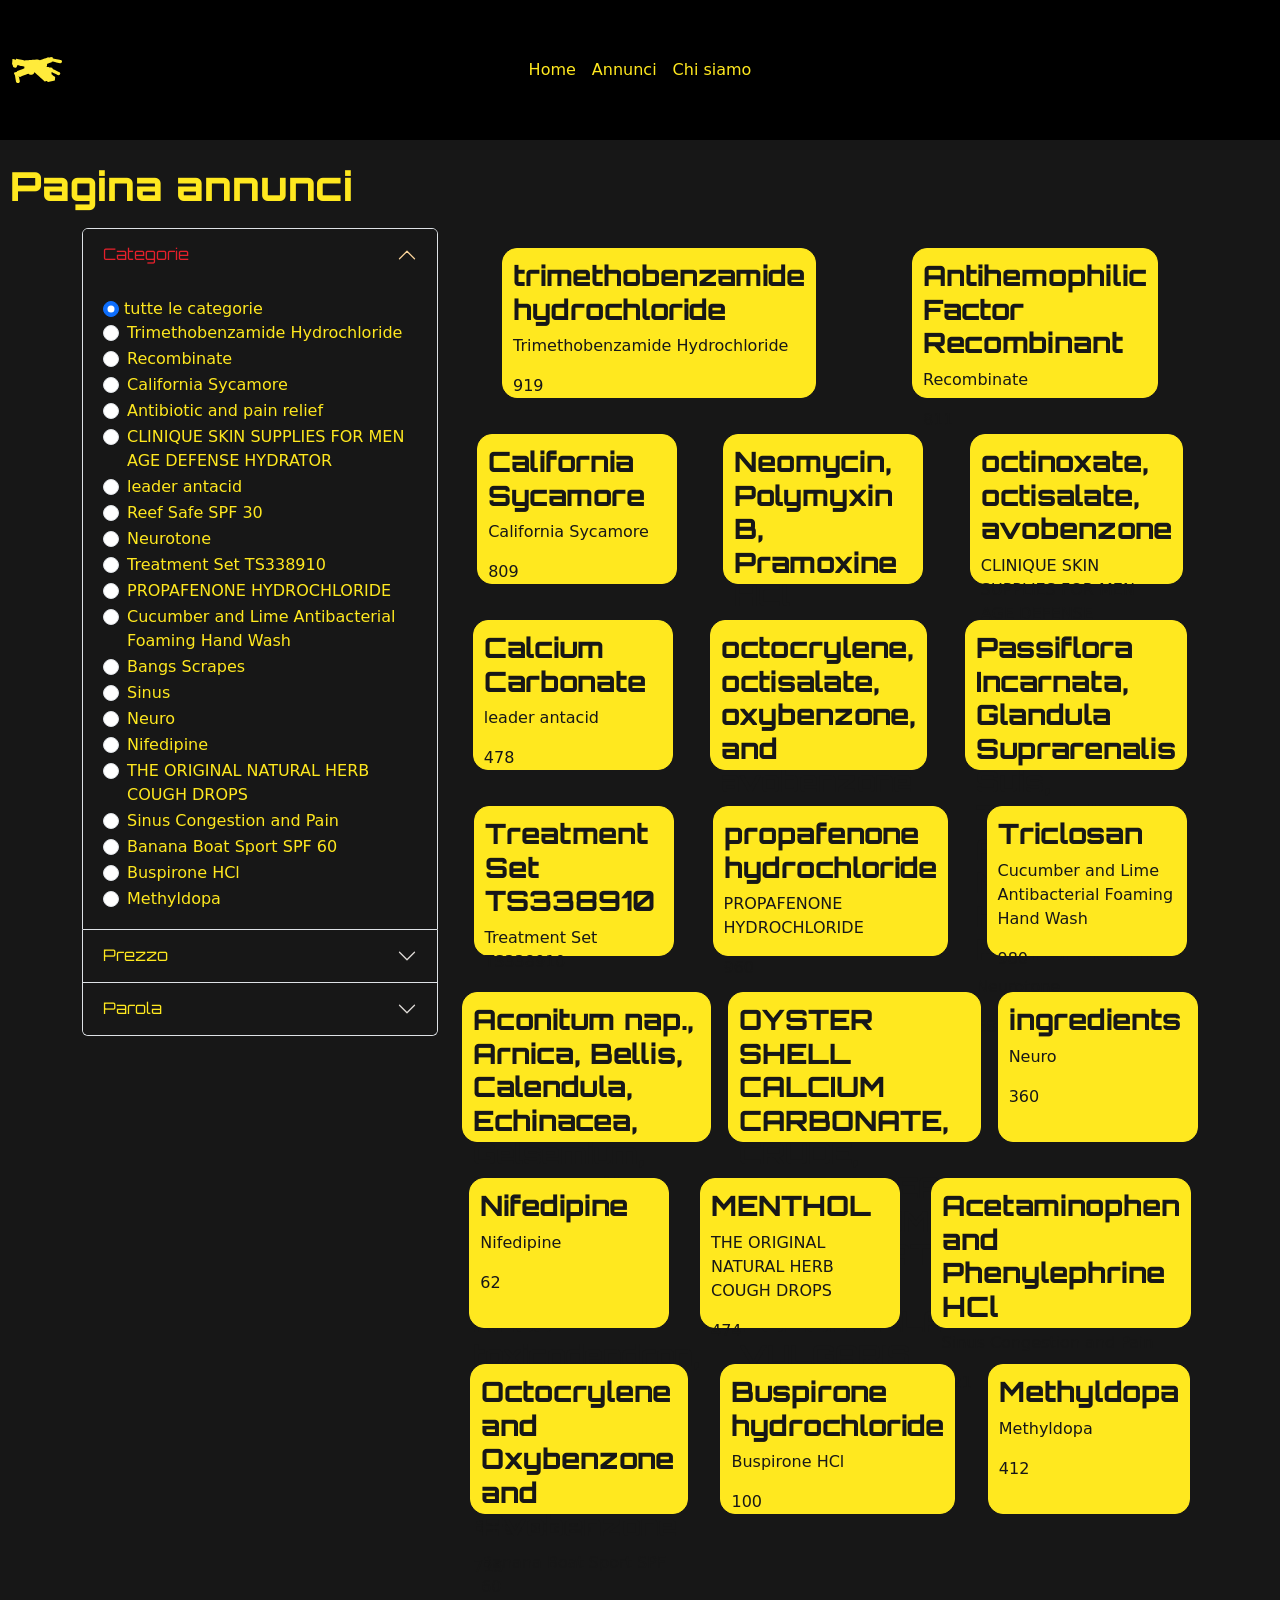
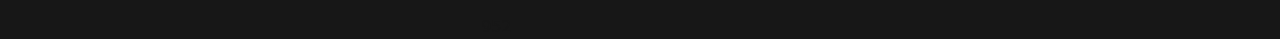
<file: annunci.html>
<!doctype html>
<html lang="en">

<head>
    <meta charset="utf-8">
    <meta name="viewport" content="width=device-width, initial-scale=1">
    <title>Presto</title>
    <link rel="preconnect" href="https://fonts.googleapis.com">
    <link rel="preconnect" href="https://fonts.gstatic.com" crossorigin>
    <link
        href="https://fonts.googleapis.com/css2?family=Orbitron:wght@400..900&family=Plus+Jakarta+Sans:ital,wght@0,200..800;1,200..800&display=swap"
        rel="stylesheet">
    <link href="https://cdn.jsdelivr.net/npm/bootstrap@5.3.8/dist/css/bootstrap.min.css" rel="stylesheet"
        integrity="sha384-sRIl4kxILFvY47J16cr9ZwB07vP4J8+LH7qKQnuqkuIAvNWLzeN8tE5YBujZqJLB" crossorigin="anonymous">
    <link rel="stylesheet" href="style.css">
</head>

<body>

    <nav class="navbar navbar-expand-md bg-black fixed-top">
        <div class="container-fluid">

            <img id="logonv" src="media/giallo.svg" alt="logo" class="logo">
            <button class="navbar-toggler" type="button" data-bs-toggle="collapse"
                data-bs-target="#navbarSupportedContent" aria-controls="navbarSupportedContent" aria-expanded="false"
                aria-label="Toggle navigation">
                <span class="navbar-toggler-icon"></span>
            </button>
            <div class="collapse navbar-collapse" id="navbarSupportedContent">
                <ul class="navbar-nav mx-auto mb-2 mb-lg-0">
                    <li class="nav-item">
                        <a class="nav-link " aria-current="page" href="index.html">Home</a>
                    </li>
                    <li class="nav-item">
                        <a class="nav-link" href="annunci.html">Annunci</a>
                    </li>
                    <li class="nav-item">
                        <a class="nav-link" href="#">Chi siamo</a>
                    </li>
                    <div class="logo"></div>
                </ul>
            </div>
        </div>
    </nav>


    <h1 class="title">Pagina annunci</h1>

    <div class="container">
        <div class="row">
            <div class="col-12 col-md-4">
                <div class="accordion" id="accordionExample">


                    <div class="accordion-item">
                        <h2 class="accordion-header">
                            <button class="accordion-button" type="button" data-bs-toggle="collapse"
                                data-bs-target="#collapseOne" aria-expanded="true" aria-controls="collapseOne">
                                Categorie
                            </button>
                        </h2>
                        <div id="collapseOne" class="accordion-collapse collapse show"
                            data-bs-parent="#accordionExample">

                            <div class="accordion-body radioBtn">
                              <input class="form-check-input" type="radio" name="categories" id="All" checked>
            <label class="form-check-label" for="All">
            tutte le categorie
            </label>

                            </div>
                        </div>
                    </div>



                    <div class="accordion-item">
                        <h2 class="accordion-header">
                            <button class="accordion-button collapsed" type="button" data-bs-toggle="collapse"
                                data-bs-target="#collapseTwo" aria-expanded="false" aria-controls="collapseTwo">
                                Prezzo </button>
                        </h2>
                        <div id="collapseTwo" class="accordion-collapse collapse" data-bs-parent="#accordionExample">
                            <div class="accordion-body">
                            </div>
                        </div>
                    </div>
                    <div class="accordion-item">
                        <h2 class="accordion-header">
                            <button class="accordion-button collapsed" type="button" data-bs-toggle="collapse"
                                data-bs-target="#collapseThree" aria-expanded="false" aria-controls="collapseThree">
                                Parola 
                            </button>
                        </h2>
                        <div id="collapseThree" class="accordion-collapse collapse" data-bs-parent="#accordionExample">
                            <div class="accordion-body">
                                <input type="text" class="form-control" id="searchInput" placeholder="Cerca...">
                            </div>
                        </div>
                    </div>
                </div>
            </div>

            <div id="cardContainer" class="col-12 col-md-8 d-flex justify-content-around flex-wrap gap-3">
            </div>

        </div>
    </div>










    <script src="https://cdn.jsdelivr.net/npm/bootstrap@5.3.8/dist/js/bootstrap.bundle.min.js"
        integrity="sha384-FKyoEForCGlyvwx9Hj09JcYn3nv7wiPVlz7YYwJrWVcXK/BmnVDxM+D2scQbITxI"
        crossorigin="anonymous"></script>
    <script src="annunci.js"></script>
</body>

</html>
</file>
<file: style.css>
body {
  background-color: var(--black);}
  
  
  
  
  
  h1,h2,h3,h4,h5,h6 .h1,.h2,.h3,.h4,.h5,.h6 {
  font-family: "Orbitron", sans-serif;
  font-optical-sizing: auto;
  font-weight: 800;
  font-style: normal;
  }
  :root {
    --yellow: rgb(255,232,31);
    --black: rgb(23,23,23);
    --red: #E4202B;
  }
.bg-black {
  background-color: var(--black);
}
.bg-yellow {
  background-color: var(--yellow);
}
.bg-red {
  background-color: var(--red);
}

.text-red {
  color: var(--red);
}   
.text-black {
  color: var(--black);
}   
.text-yellow {
  color: var(--yellow);
}

.nav-link {
  color: var(--yellow);
}
.nav-link:hover {
  color: white !important;
  text-shadow: 2px 2px 4px var(--red), -2px -2px 4px var(--red);
}
.logo {
  width: 50px;

}
nav {
transition: all 0.3s ease-in-out;
height: 140px;
}
.btn-custom {
  background-color: var(--yellow);
  color: var(--black);
  border-radius: 35px;
  transition: all 0.3s ease-in-out;
  width: 90px;
}
.card {
  background-color: var(--yellow);
  color: var(--black);
  border-radius: 15px;
  transition: all 0.3s ease-in-out;
  border-color: var(--yellow);
  padding: 10px;
  margin-top: 20px;
}
.card:hover {
  transform: scale(1.05);
  background-color: var(--black);
  color: var(--red);
  border-color: var(--red);
}   
.container-cards {
  margin-top: -150px;
}
.numeri {
font-size: 50px;
  font-weight: 800;
  font-style: normal;
  color: var(--yellow);
}

.title{
    margin-top: 9.5rem;
    color: var(--yellow);
    padding: 10px;
}
.accordion-button, .accordion-item{
  background-color: var(--black);
  color: var(--yellow);
  transition: all 0.3s ease-in-out;
}

.accordion-button::after {
  filter: invert(100%);
}
.accordion-button:not(.collapsed){
    color: var(--red);
    background-color: var(--black);
    box-shadow: none;
}

.card-custom {
  box-sizing: border-box;
  flex: 0 0 200px;
  background-color: var(--yellow);
  color: var(--black);
  border-radius: 15px;
  transition: all 0.3s ease-in-out;
  border: 1px solid var(--yellow);
  padding: 10px;
  margin-top: 20px;
  height: 150px;
}
</file>
